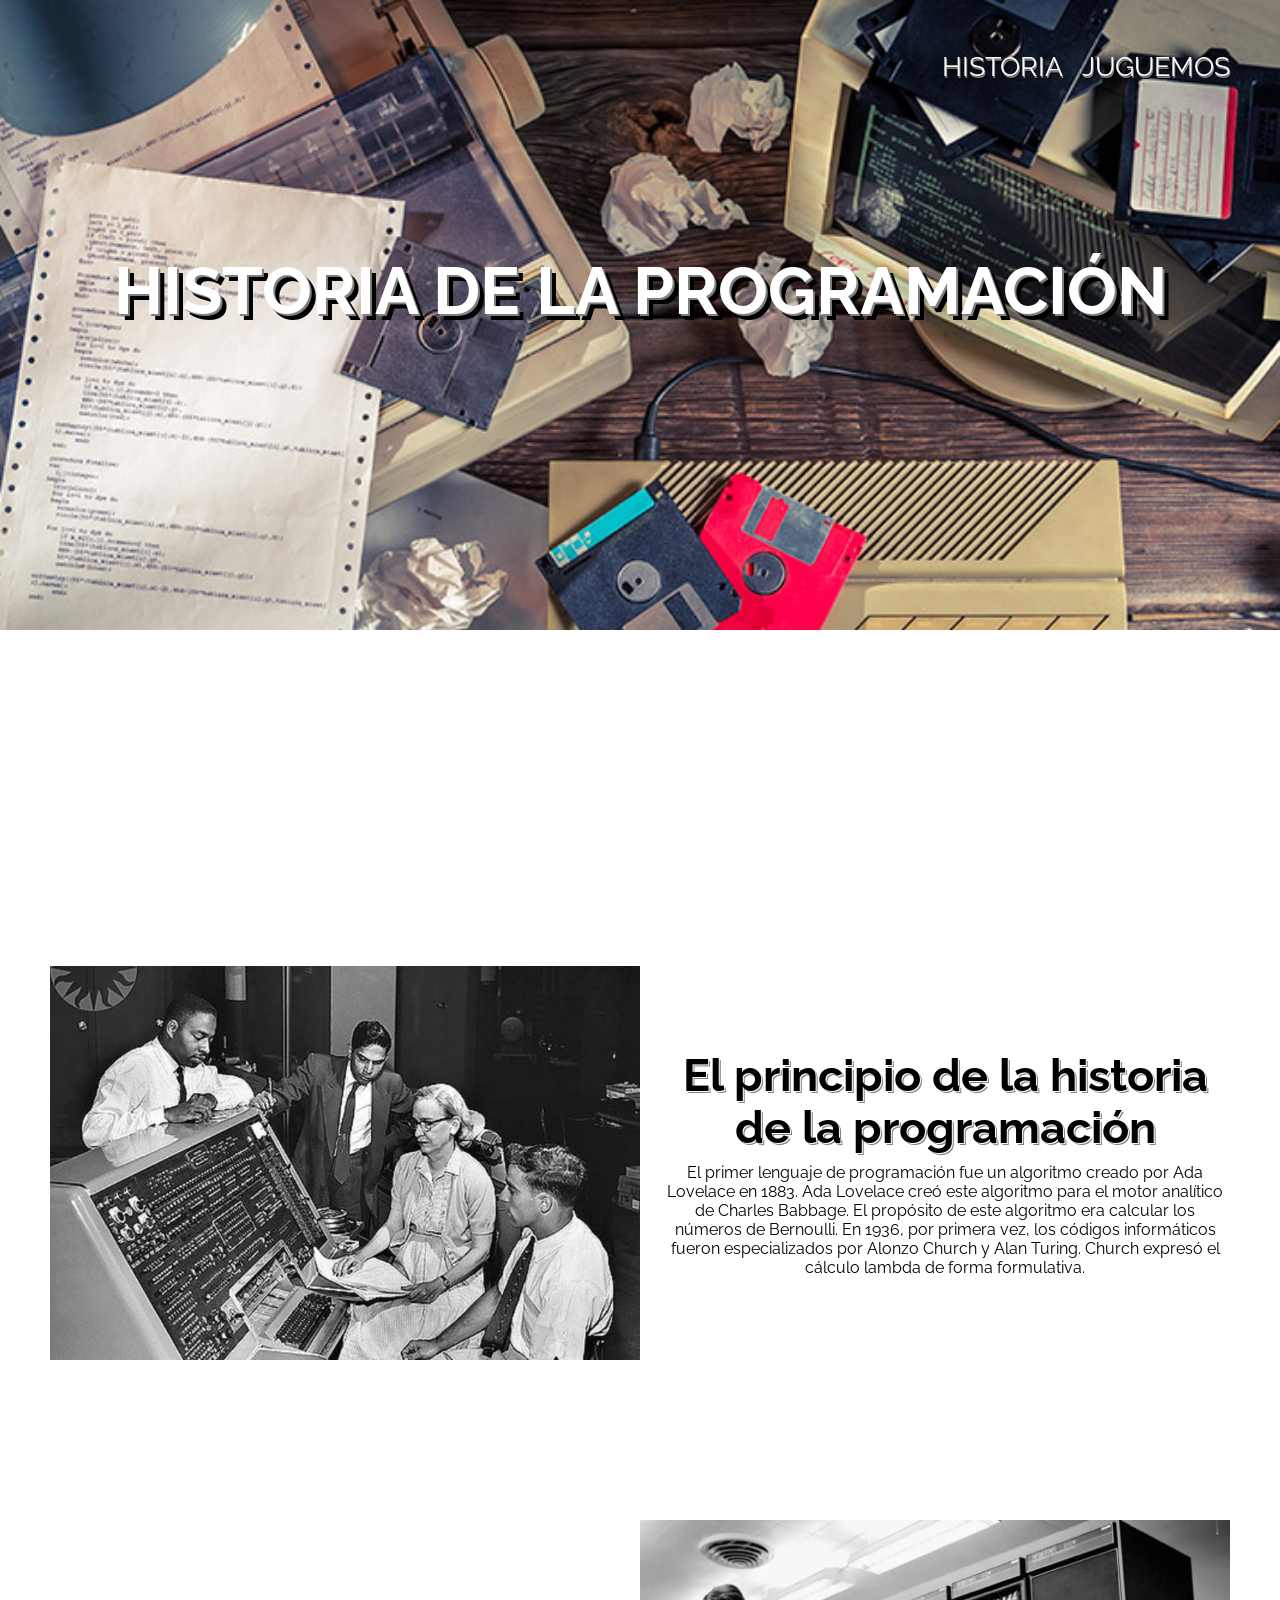
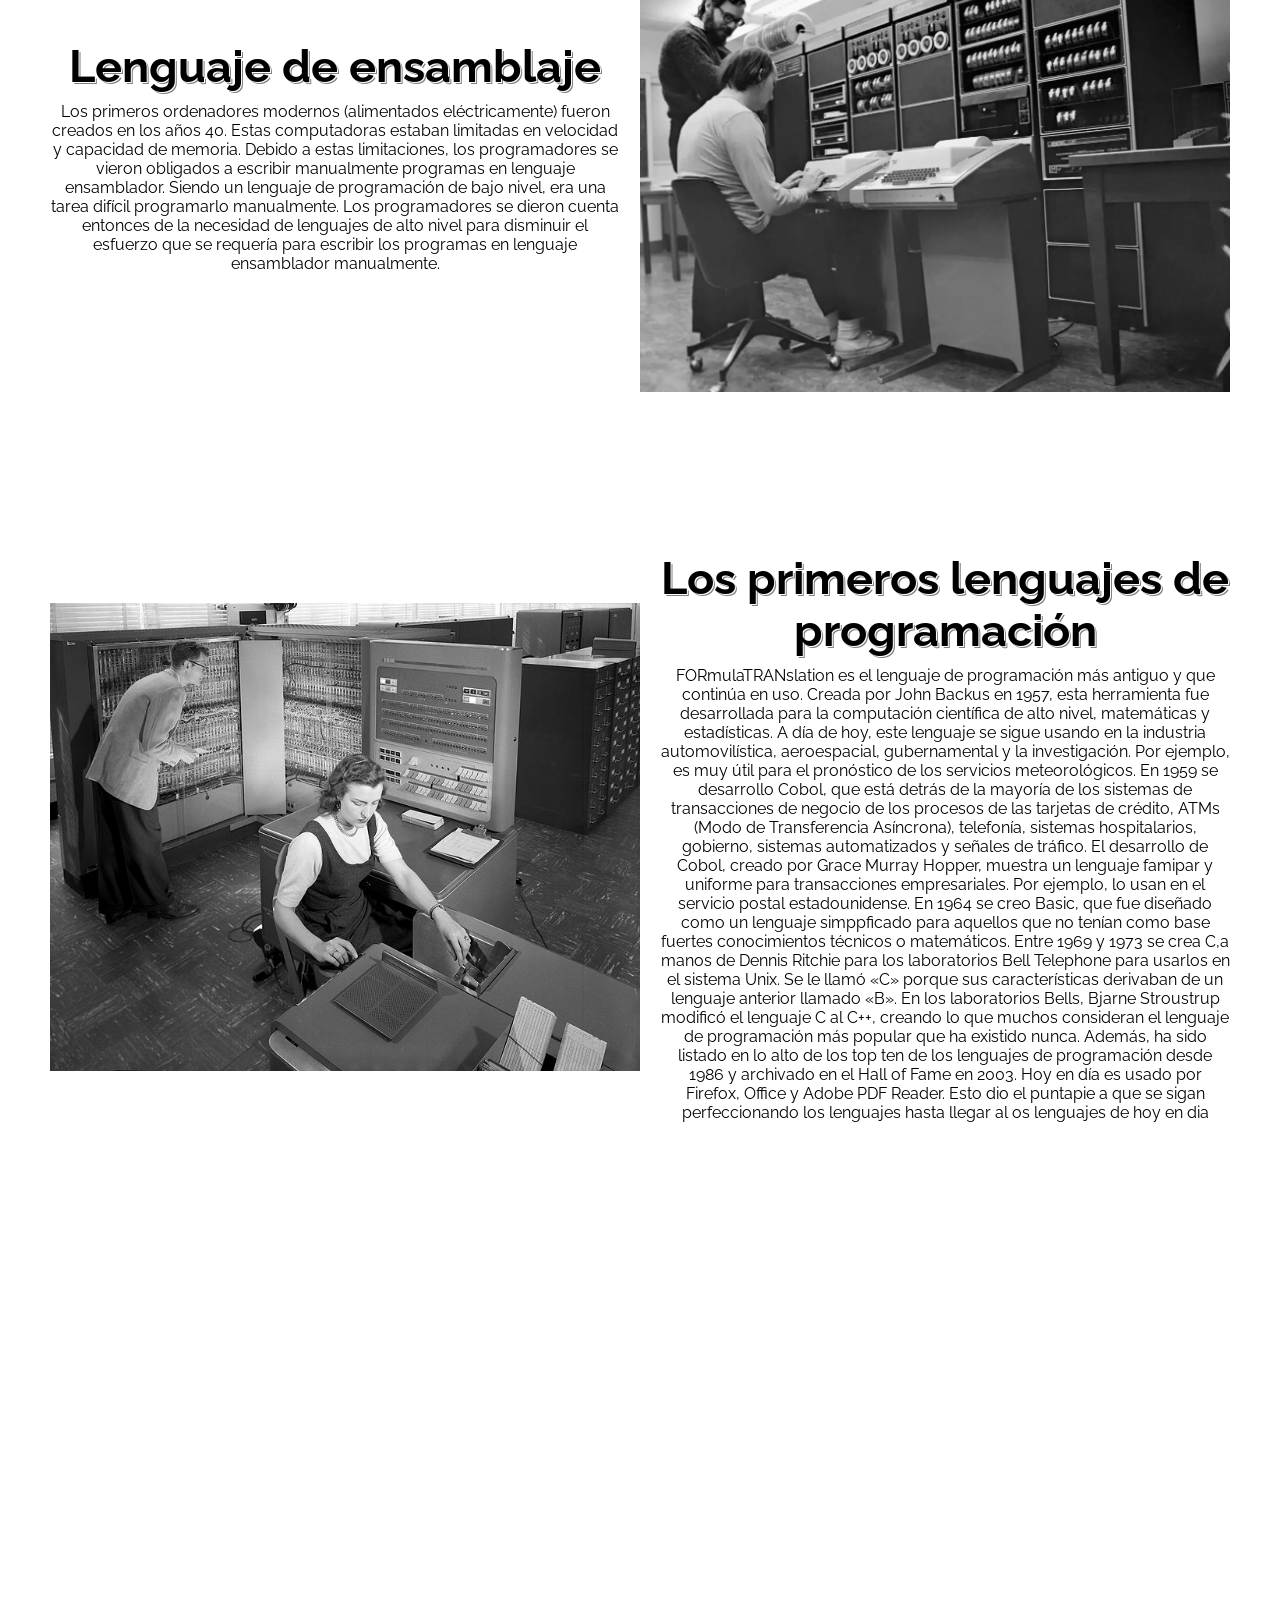
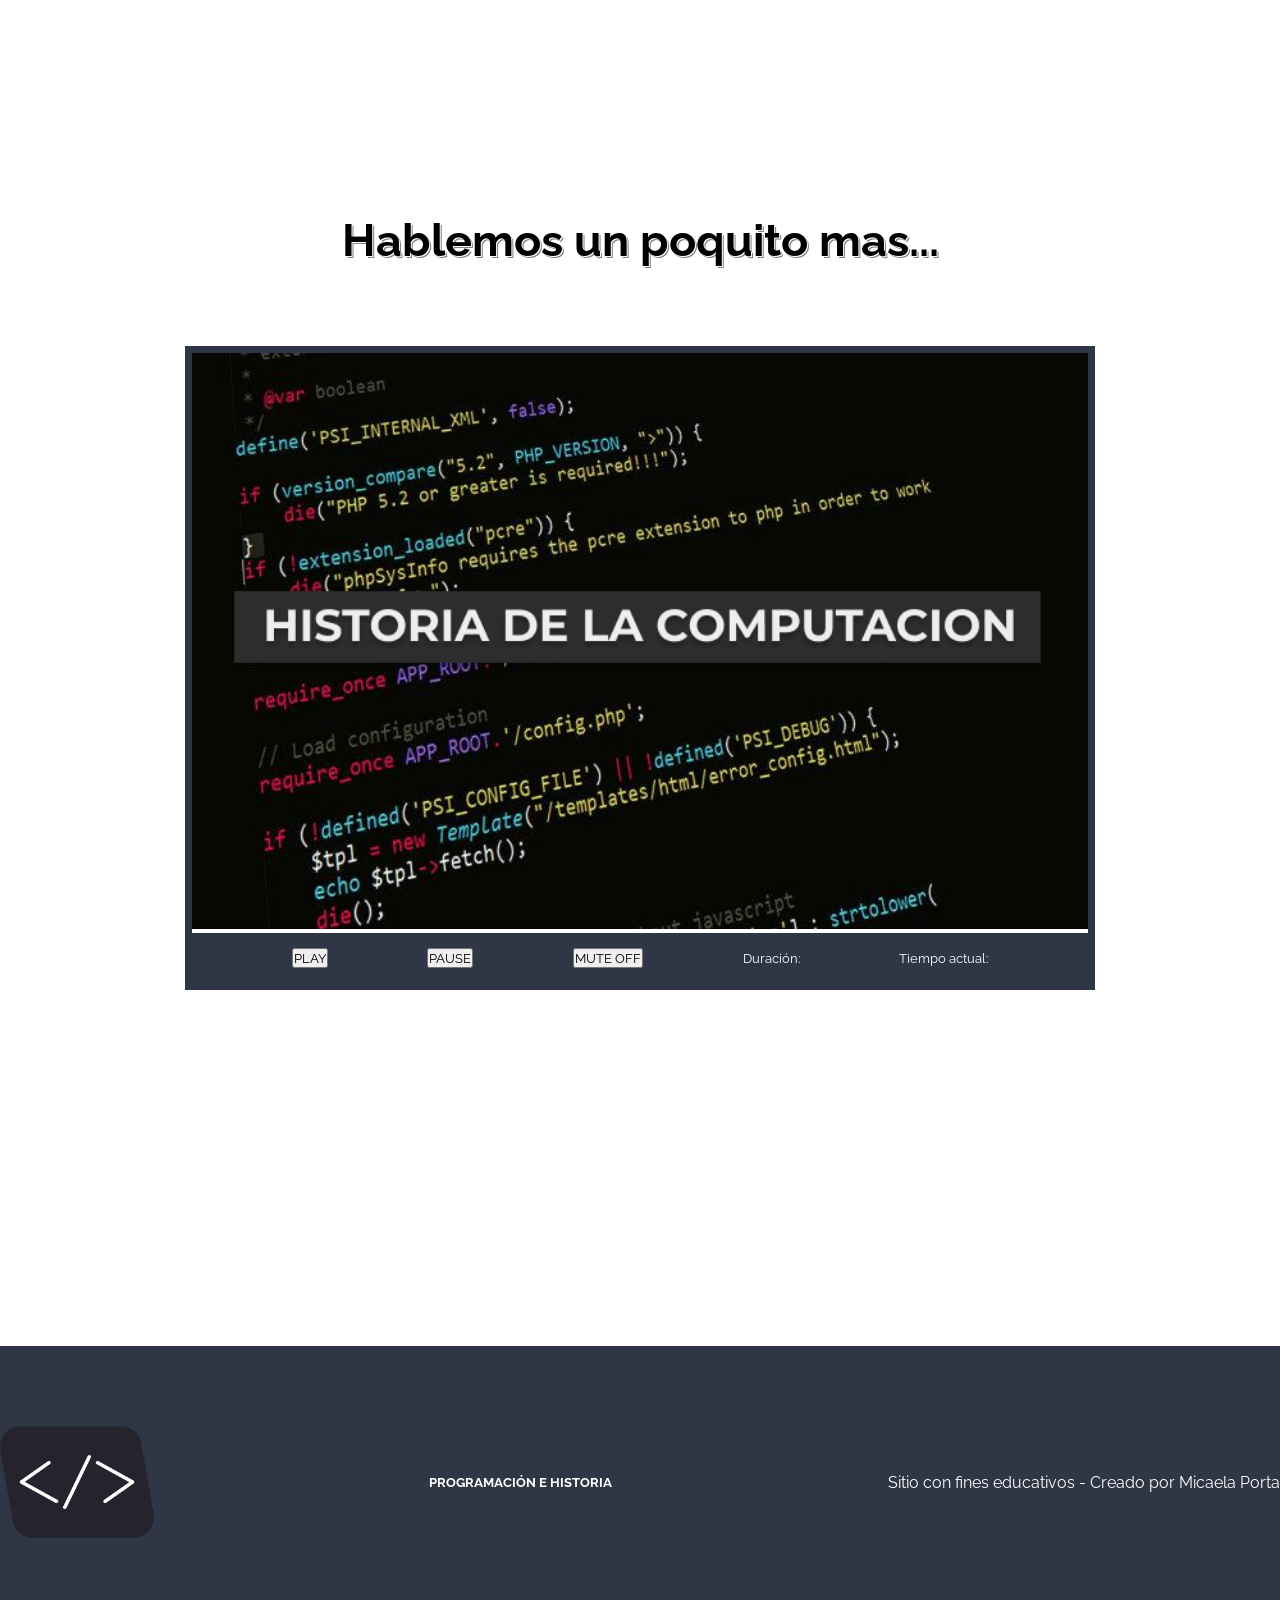
<file: historia.html>
<!DOCTYPE html>
<html lang="es">
<head>
    <meta charset="UTF-8">
    <meta name="viewport" content="width=device-width, initial-scale=1.0">
    <title>ESSENTIA</title>
    <link rel="preconnect" href="https://fonts.googleapis.com">
    <link rel="preconnect" href="https://fonts.gstatic.com" crossorigin>
    <link href="https://fonts.googleapis.com/css2?family=Didact+Gothic&family=Ephesis&family=Great+Vibes&family=Raleway:ital,wght@0,100..900;1,100..900&display=swap" rel="stylesheet">
    <link rel="stylesheet" href="./style2.css">
</head>

<body> 

    <nav>
        <div id="menu">
            <a href="./historia.html" class="panel">HISTORIA</a>
            <a href="./juego.html" class="panel">JUGUEMOS</a>
        </div>
    </nav>
    <header class="headerh" >
        <h2>HISTORIA DE LA PROGRAMACIÓN</h2>
    </header> 
    <main>
        <section>
            <div class="tarjeta">
                <img class="imghistorias" src="./imagenes/1-800x534.jpg" alt="programadoresantiguos">
                <div class="hinformacion">
                    <h3>El principio de la historia de la programación</h3>
                    <p class="texto">El primer lenguaje de programación fue un algoritmo creado por Ada Lovelace en 1883. Ada Lovelace creó este algoritmo para el motor analítico de Charles Babbage. El propósito de este algoritmo era calcular los números de Bernoulli. En 1936, por primera vez, los códigos informáticos fueron especializados por Alonzo Church y Alan Turing. Church expresó el cálculo lambda de forma formulativa.</p>
                </div>
            </div>
            <div class="tarjeta">
                <div class="hinformacion">
                    <h3>Lenguaje de ensamblaje</h3>   
                    <p class="texto">Los primeros ordenadores modernos (alimentados eléctricamente) fueron creados en los años 40. Estas computadoras estaban limitadas en velocidad y capacidad de memoria. Debido a estas limitaciones, los programadores se vieron obligados a escribir manualmente programas en lenguaje ensamblador. Siendo un lenguaje de programación de bajo nivel, era una tarea difícil programarlo manualmente. Los programadores se dieron cuenta entonces de la necesidad de lenguajes de alto nivel para disminuir el esfuerzo que se requería para escribir los programas en lenguaje ensamblador manualmente.</p>
                </div>
                <img class="imghistorias"   src="./imagenes/nerdpol-ken-den.webp" alt="programadoresantiguos">
            </div>
            <div class="tarjeta">  
                <img class="imghistorias" src="/imagenes/img-historia.jpg" alt="programadoresantiguos">
                <div class="hinformacion">
                    <h3>Los primeros lenguajes de programación</h3>
                    <p class="texto">FORmulaTRANslation es el lenguaje de programación más antiguo y que continúa en uso. Creada por John Backus en 1957, esta herramienta fue desarrollada para la computación científica de alto nivel, matemáticas y estadísticas. A día de hoy, este lenguaje se sigue usando en la industria automovilística, aeroespacial, gubernamental y la investigación. Por ejemplo, es muy útil para el pronóstico de los servicios meteorológicos. En 1959 se desarrollo Cobol, que está detrás de la mayoría de los sistemas de transacciones de negocio de los procesos de las tarjetas de crédito, ATMs (Modo de Transferencia Asíncrona), telefonía, sistemas hospitalarios, gobierno, sistemas automatizados y señales de tráfico. El desarrollo de Cobol, creado por Grace Murray Hopper, muestra un lenguaje famipar y uniforme para transacciones empresariales. Por ejemplo, lo usan en el servicio postal estadounidense. En 1964 se creo Basic, que fue diseñado como un lenguaje simppficado para aquellos que no tenían como base fuertes conocimientos técnicos o matemáticos. Entre 1969 y 1973 se crea C,a manos de Dennis Ritchie para los laboratorios Bell Telephone para usarlos en el sistema Unix. Se le llamó «C» porque sus características derivaban de un lenguaje anterior llamado «B». En los laboratorios Bells, Bjarne Stroustrup modificó el lenguaje C al C++, creando lo que muchos consideran el lenguaje de programación más popular que ha existido nunca. Además, ha sido listado en lo alto de los top ten de los lenguajes de programación desde 1986 y archivado en el Hall of Fame en 2003. Hoy en día es usado por Firefox, Office y Adobe PDF Reader. Esto dio el puntapie a que se sigan perfeccionando los lenguajes hasta llegar al os lenguajes de hoy en dia</p>
                </div>
            </div>
        </section>
        <section>
            
            <div id="seccionVideo">
                <h3>Hablemos un poquito mas...</h3>
                <div id="video">
                <video id="v" poster="./imagenes/img-video.jpg"  src="./imagenes/historia-Comp.mp4"></video>
                <div class="controles">
                    <button onclick="iniciar()">PLAY</button>
                    <button onclick="pausar()">PAUSE</button>
                    <button onclick="mutear()"  id="mute">MUTE OFF</button>
                    <p>Duración: <span class="tiempo"></span></p>
                    <p>Tiempo actual: <span class="actual"></span></p>
                </div>
                </div>
            </div>
        </section>
        <footer>
            <img id="logo" src="/imagenes/logo.png" alt="logo">
            <h5>PROGRAMACIÓN E HISTORIA</h5>
            <p>Sitio con fines educativos - Creado por Micaela Porta</p>
        </footer>
    </main>
    <script src="./script.js"></script>
</body>
</html>
</file>
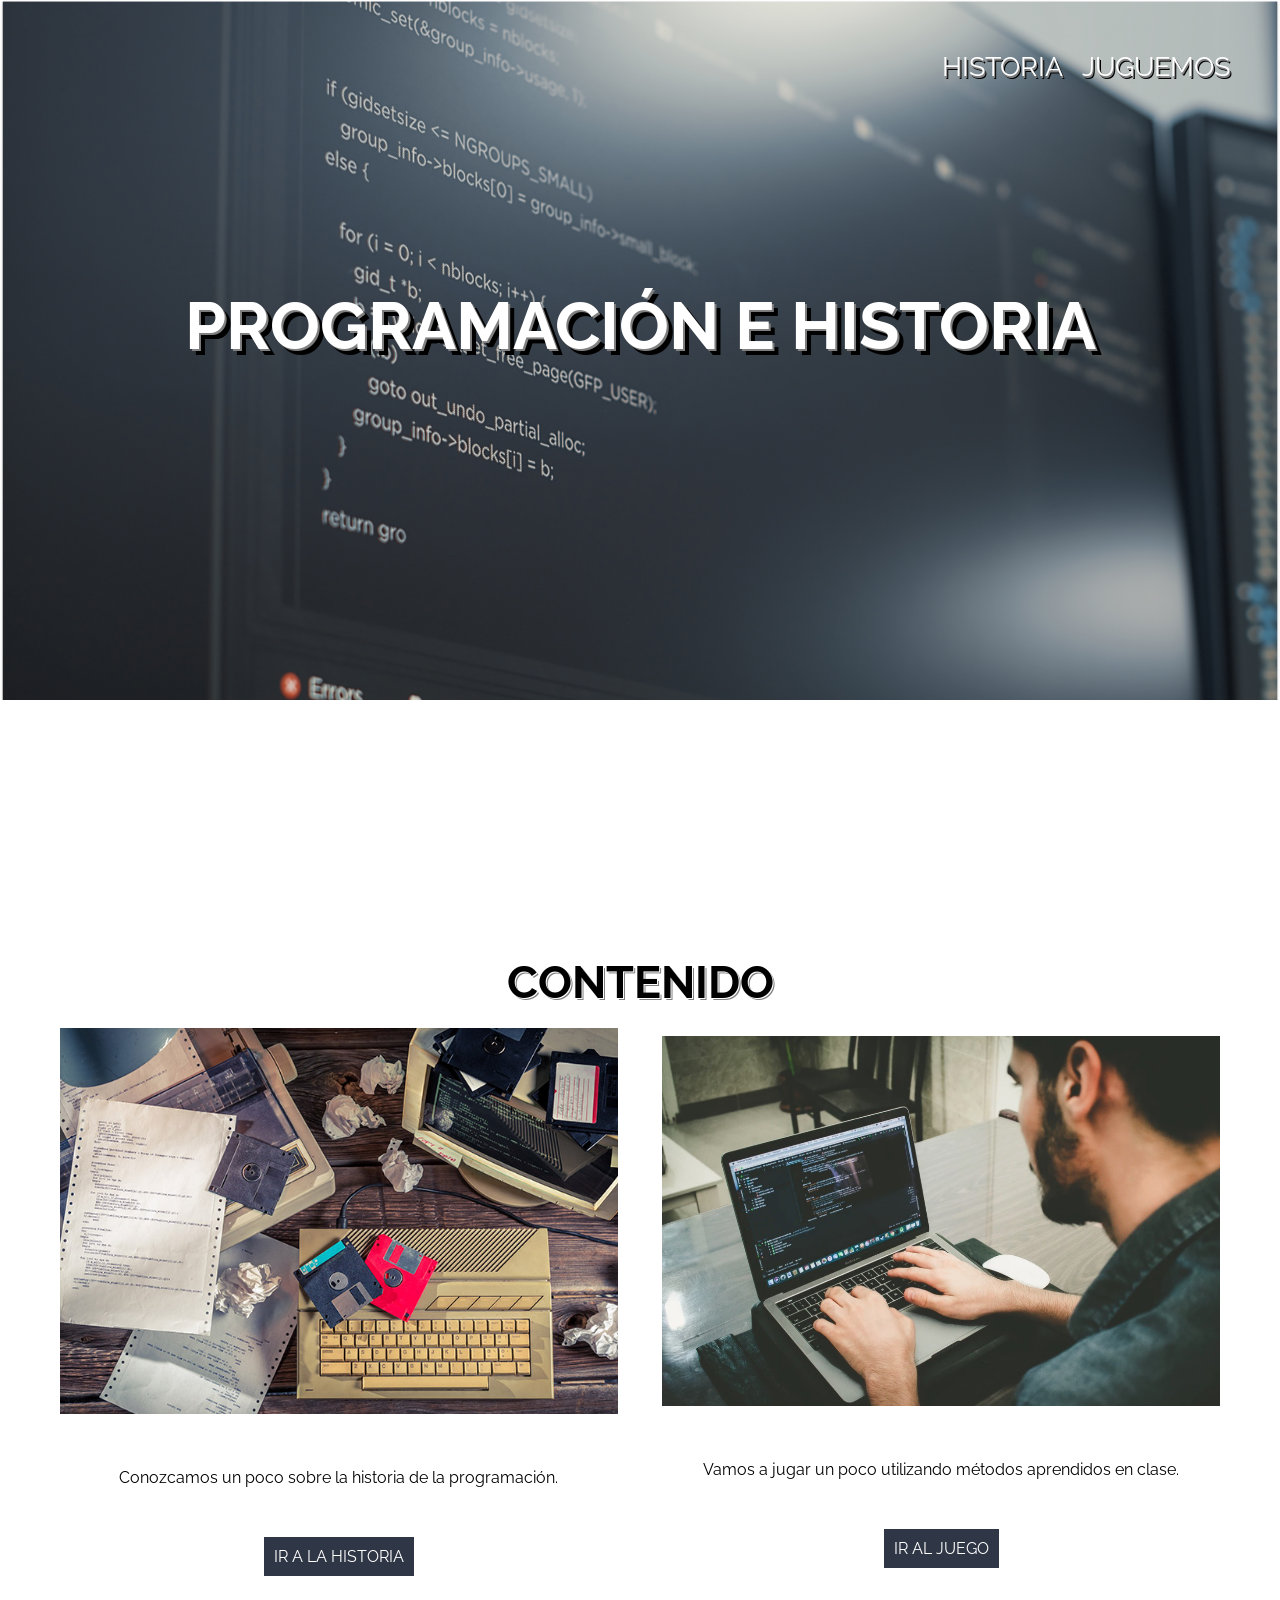
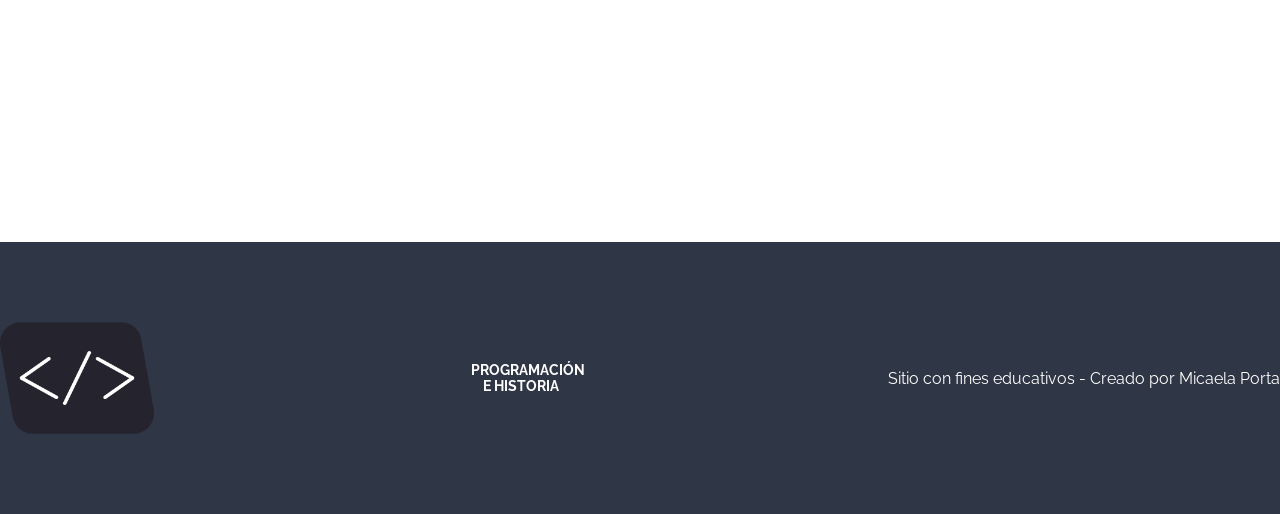
<file: index2.html>
<!DOCTYPE html>
<html lang="es">
<head>
    <meta charset="UTF-8">
    <meta name="viewport" content="width=device-width, initial-scale=1.0">
    <title>ESSENTIA</title>
    <link rel="preconnect" href="https://fonts.googleapis.com">
    <link rel="preconnect" href="https://fonts.gstatic.com" crossorigin>
    <link href="https://fonts.googleapis.com/css2?family=Didact+Gothic&family=Ephesis&family=Great+Vibes&family=Raleway:ital,wght@0,100..900;1,100..900&display=swap" rel="stylesheet">
    <link rel="stylesheet" href="./style2.css">
</head>

<body> 

    <nav>
        <div id="menu">
            <a href="./historia.html" class="panel">HISTORIA</a>
            <a href="./juego.html" class="panel">JUGUEMOS</a>
        </div>
    </nav>
    <header>
        <h2>PROGRAMACIÓN E HISTORIA</h2>
    </header> 
    <main>
        <section>
            <h3 id="contenido">CONTENIDO</h3>
            <div id="contenedor">
                <div class="contenedor" id="cont1" >
                    <img class="img_inicio" src="./imagenes/historia-programacion.jpg" alt="imghistoria">
                    <p class="text">Conozcamos un poco sobre la historia de la programación.</p>
                    <a class="botones" href="./historia.html" >IR A LA HISTORIA</a>
                </div>    
                <div class="contenedor" id="cont2" >
                    <img class="img_inicio" src="./imagenes/img2.jpg" alt="imgjuego">
                    <p class="text">Vamos a jugar un poco utilizando métodos aprendidos en clase.</p>
                    <a class="botones" href="./juego.html" >IR AL JUEGO</a>
                </div>  
            </div>
        </section>
       <footer>
            <img id="logo" src="/imagenes/logo.png" alt="logo">
            <h5 id="pryhi">PROGRAMACIÓN E HISTORIA</h5>
            <p>Sitio con fines educativos - Creado por Micaela Porta</p>
        </footer>
    </main>
    <script src="./script.js"></script>
</body>
</html>
</file>
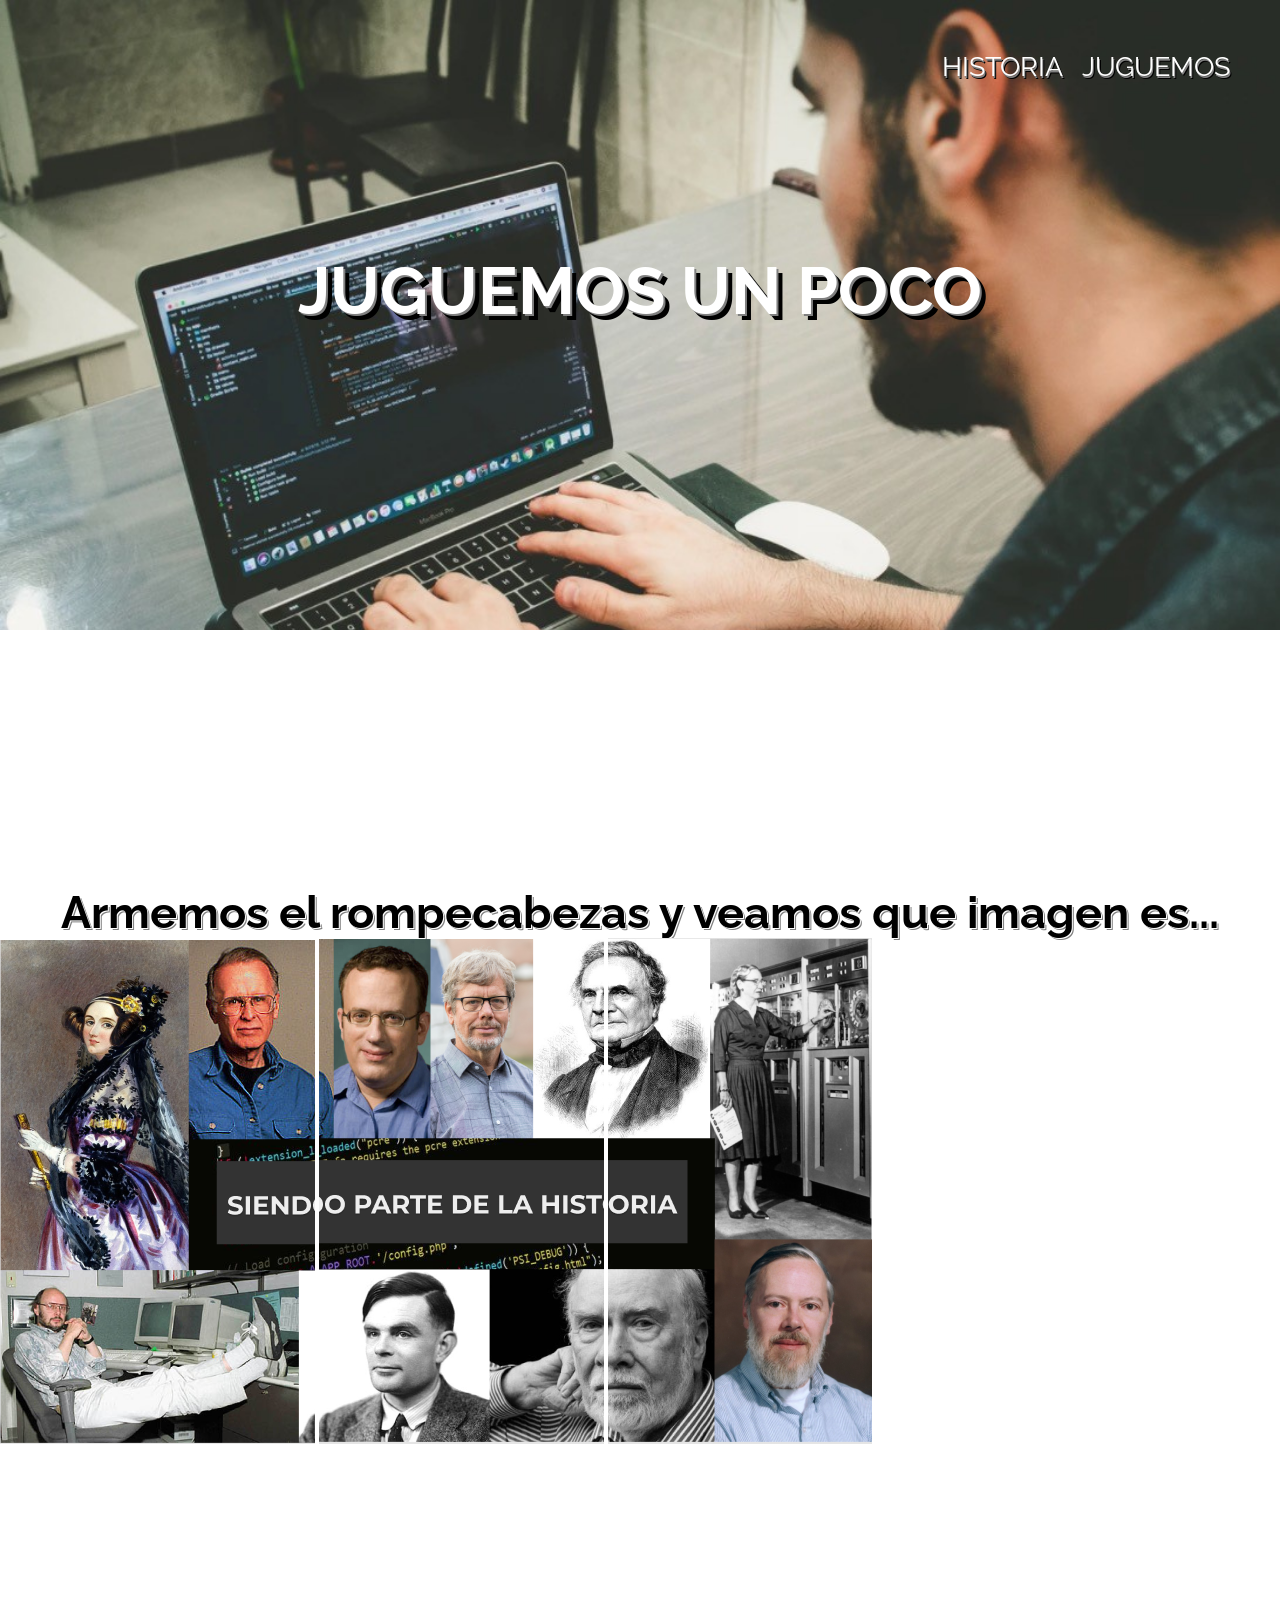
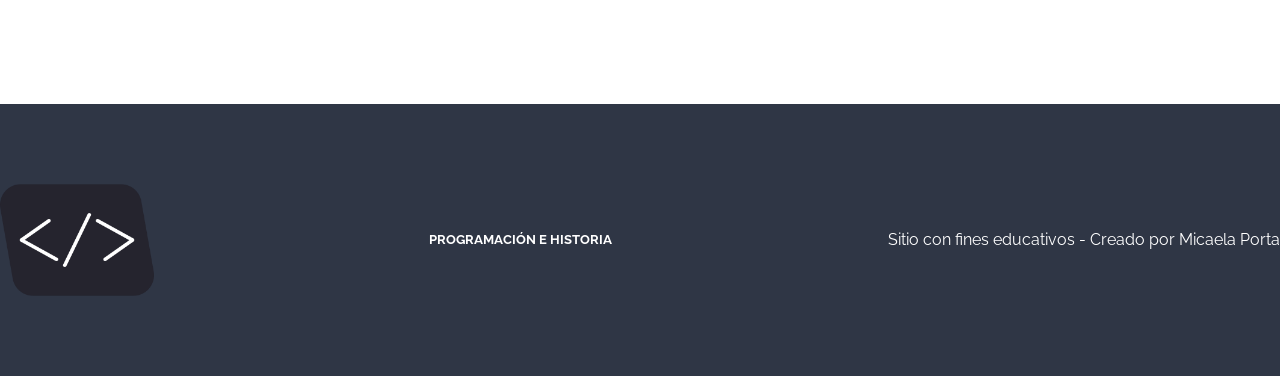
<file: juego.html>
<!DOCTYPE html>
<html lang="es">
<head>
    <meta charset="UTF-8">
    <meta name="viewport" content="width=device-width, initial-scale=1.0">
    <title>ESSENTIA</title>
    <link rel="preconnect" href="https://fonts.googleapis.com">
    <link rel="preconnect" href="https://fonts.gstatic.com" crossorigin>
    <link href="https://fonts.googleapis.com/css2?family=Didact+Gothic&family=Ephesis&family=Great+Vibes&family=Raleway:ital,wght@0,100..900;1,100..900&display=swap" rel="stylesheet">
    <link rel="stylesheet" href="./style2.css">
</head>

<body> 

    <nav>
        <div id="menu">
            <a href="./historia.html" class="panel">HISTORIA</a>
            <a href="./juego.html" class="panel">JUGUEMOS</a>
        </div>
    </nav>
    <header class="headerj" >
        <h2>JUGUEMOS UN POCO</h2>
    </header> 
    <main>
        <section>
            <h3>Armemos el rompecabezas y veamos que imagen es...</h3>
            <img src="./imagenes/Rompe1.png" alt="rompecabezas">
            <img src="./imagenes/rompe2.png" alt="rompecabezas">
            <img src="./imagenes/Rompe3.png" alt="rompecabezas">
        </section>
        <footer>
            <img id="logo" src="/imagenes/logo.png" alt="logo">
            <h5>PROGRAMACIÓN E HISTORIA</h5>
            <p>Sitio con fines educativos - Creado por Micaela Porta</p>
        </footer>
    </main>
    <script src="./script.js"></script>
</body>
</html>
</file>
<file: style2.css>
*{
    margin: 0;
    padding: 0;
    font-family:"Raleway", sans-serif; 
}
nav{
    position:fixed;
    width: 100%;
    transition: background-color 1s;

}

#menu{

    text-align: right !important;
    padding:50px
}
.panel{
    padding-left: 15px;
    font-size: 170%;
    color: white;
    text-shadow:1px 2px #808080, 2px 3px black;
}
.panel:hover{
    text-shadow: none;
    transition: translate(1px,2px);
}
header{
    background-image: url("./imagenes/fondo.jpg");
    background-size:cover;
    height: 700px;
    width: 100%;
    display: flex;
}
h2{
    color: white;
    text-shadow:2px 2px #808080, 6px 6px black;
    text-align: center;
    padding-bottom: 50px;
    align-self: center;
    width: 100%;
    font-size: calc(3em + 18px);

}

#contenedor{
    display: flex;
    justify-content: space-evenly;
    align-items: center;
    text-align: center;
    padding: 20px;
    gap: 5px;


}
.contenedor{

    width: 45%;
    align-items: center;
    text-align: center;


    }
#cont1{
    animation: mover1 6s; 
}
#cont2{
    animation: mover2 6s;

}


.img_inicio{
    width: 100%;
    padding-bottom: 50PX;

}
.text{
    padding-bottom: 60px;
}
.botones{
    background-color: #2F3645;
    color: white;
    text-transform: uppercase;
    width: 80%;
    padding: 10px;
}
#logo{
    width: 12%;
    height: 12%;
}
section{
    padding-top: 20%;
    padding-bottom: 20%;
}
h3{
    font-size:280%;
    text-decoration:wavy;
    text-align: center;
    text-shadow: 1px 1px white,2px 2px gray;
    
}

a{
    text-decoration: none;
}

footer{
    background-color: #2F3645;
    padding-top: 80px;
    padding-bottom: 80px;
    color: white;
    display: flex;
    justify-content: space-between;
    gap: 10px;  
    align-items: center;

}
#pryhi{
    text-align: center;
    width: 100px;
    font-size: 14px;
}

@keyframes mover1 {
    from{
        translate: -500px;
    }
    to{
        translate: 0px;
    }
}
@keyframes mover2 {
    from{
        translate: 500px;
    }
    to{
        translate: 0px;
    }
}

/*historia*/

.headerh{
    background-image: url("./imagenes/historia-programacion.jpg");
    background-size:cover;
    height: 700px;
    width: 100%;
    display: flex;
    height: 70vh;

}
.tarjeta{
    display: flex;
    justify-content: space-around;
    align-items: center;
    padding: 80px 50px;
    gap: 20px;
}
.hinformacion{
    display: flex;
    flex-direction: column;
    perspective: 800px;
    align-items: center;
    text-align: center;
    gap: 10px;
    animation: historia 5s;
    perspective: 80px;
}
.imghistorias{
    width: 50%;

}
@keyframes historia{
    from{
        perspective: 80px;
        translate: 200px;
    }
    to{
        perspective: none;
        translate: 0px;
    }
}
.controles{
    align-items: center;
    text-align: center;
    background-color: #2F3645;
    color: white;
    display: flex;
    justify-content: space-evenly;
    height: 50px;
    font-size:small
}
#video{
    width: 70%;
    align-items: center;
    border: solid 7px #2F3645;
}

#seccionVideo{
    display: flex;
    flex-direction: column;
    justify-content: center;
    align-items: center;
    padding: 100px 0px;
    gap: 80px;

}
#v{
    width: 100%;
}

/*juego*/
.headerj{
    background-image: url("./imagenes/img2.jpg");
    background-size:cover;
    height: 700px;
    width: 100%;
    display: flex;
    height: 70vh;

}
</file>
